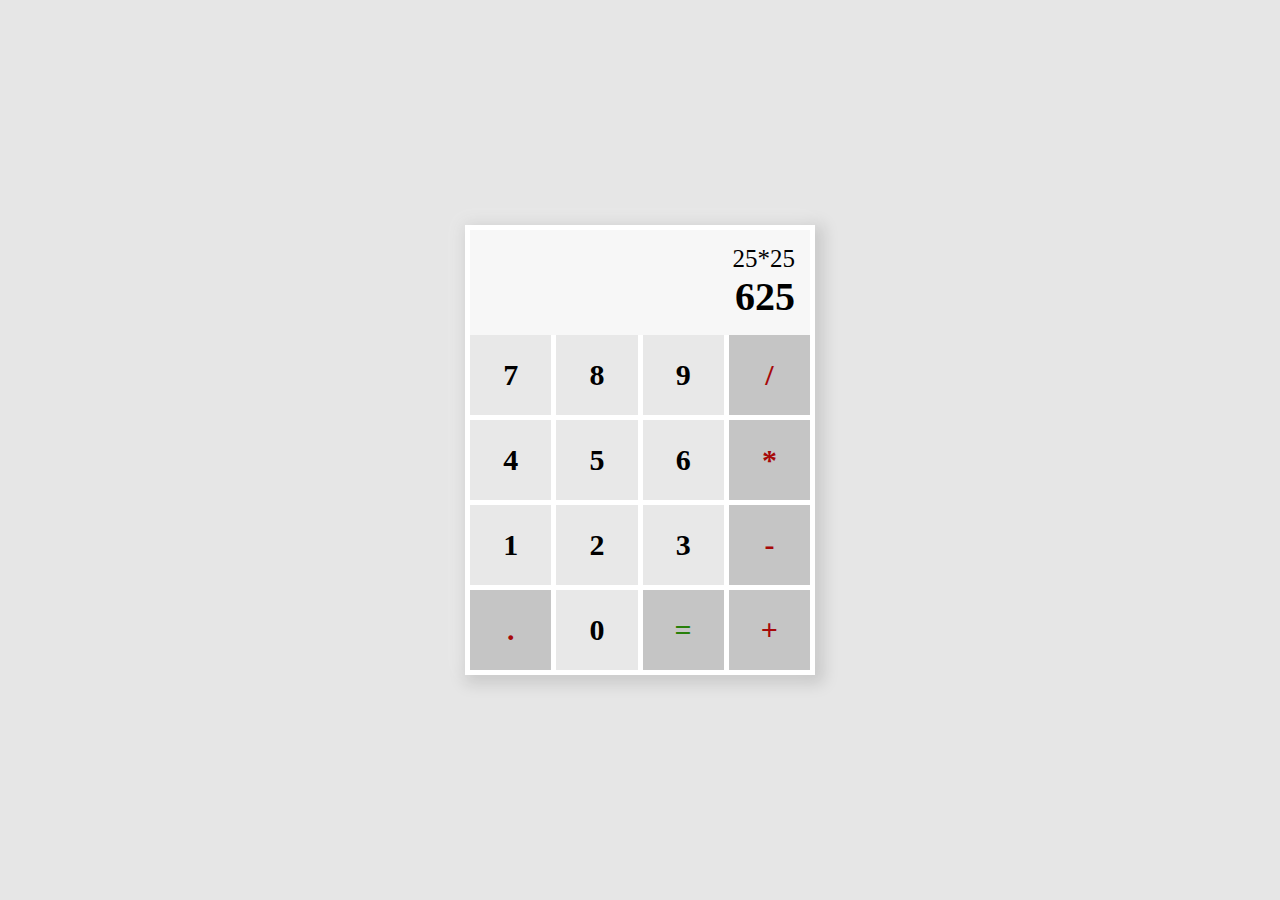
<file: class2/index.html>
<!DOCTYPE html>
<html lang="en">
<head>
    <meta charset="UTF-8">
    <meta http-equiv="X-UA-Compatible" content="IE=edge">
    <meta name="viewport" content="width=device-width, initial-scale=1.0">
    <title>Caluclator</title>
    <link rel="stylesheet" href=style.css>
</head>
<body>
    <div class="caluclator_container">
        <div class="results_box">
            <div class="operators_section" id="operators_section">
                25*25
        
         </div>
         <div class="results_section" id="results_section">
             625
         </div>
    </div>
         <div class="input_section">
             <div class="input_button"  >
                 7
                 

             </div>
             <div class="input_button" >
                8
                

            </div>
            <div class="input_button" >
                9
                

            </div>
            <div class="input_button dark_background" role="operator">
                /

                

            </div>
            <div class="input_button" >
                4
                

            </div>
            <div class="input_button">
                5
                

            </div>
            <div class="input_button">
                6
                

            </div>
            <div class="input_button dark_background"  role="operator">
                *
                

            </div>
            <div class="input_button" >
                1
                

            </div>
            <div class="input_button">
                2
                

            </div>
            <div class="input_button">
                3
                

            </div>
            <div class="input_button dark_background"  role="operator">
                -
                

            </div>
            <div class="input_button dark_background"  role="Symbol">
                .
                

            </div>
            <div class="input_button">
                0
                

            </div>
            <div class="input_button dark_background green_text" role="submit">
                =
                

            </div>
            <div class="input_button dark_background" role="operator">
                +
                

            </div>
            
            
           </div>
        </div>
    </div>
    <script src="./script.js"></script>
</body>
</html>
</file>
